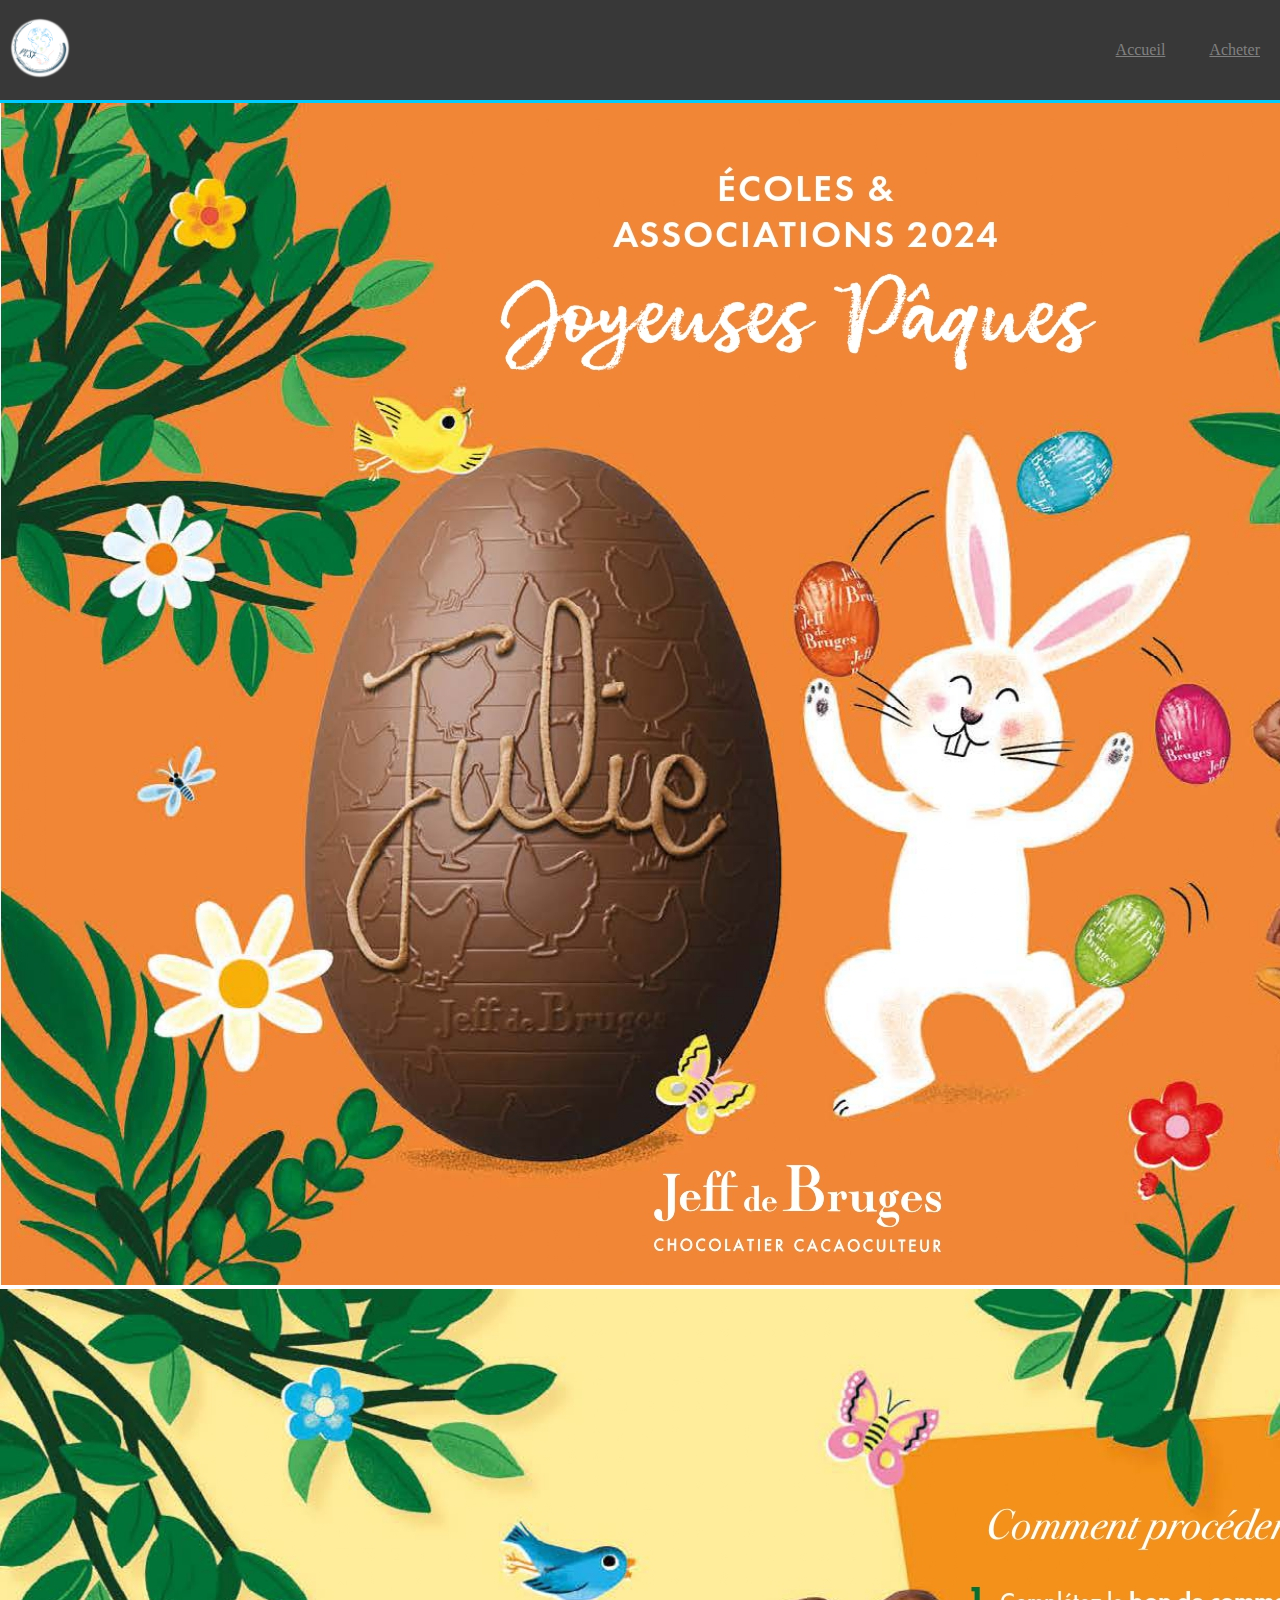
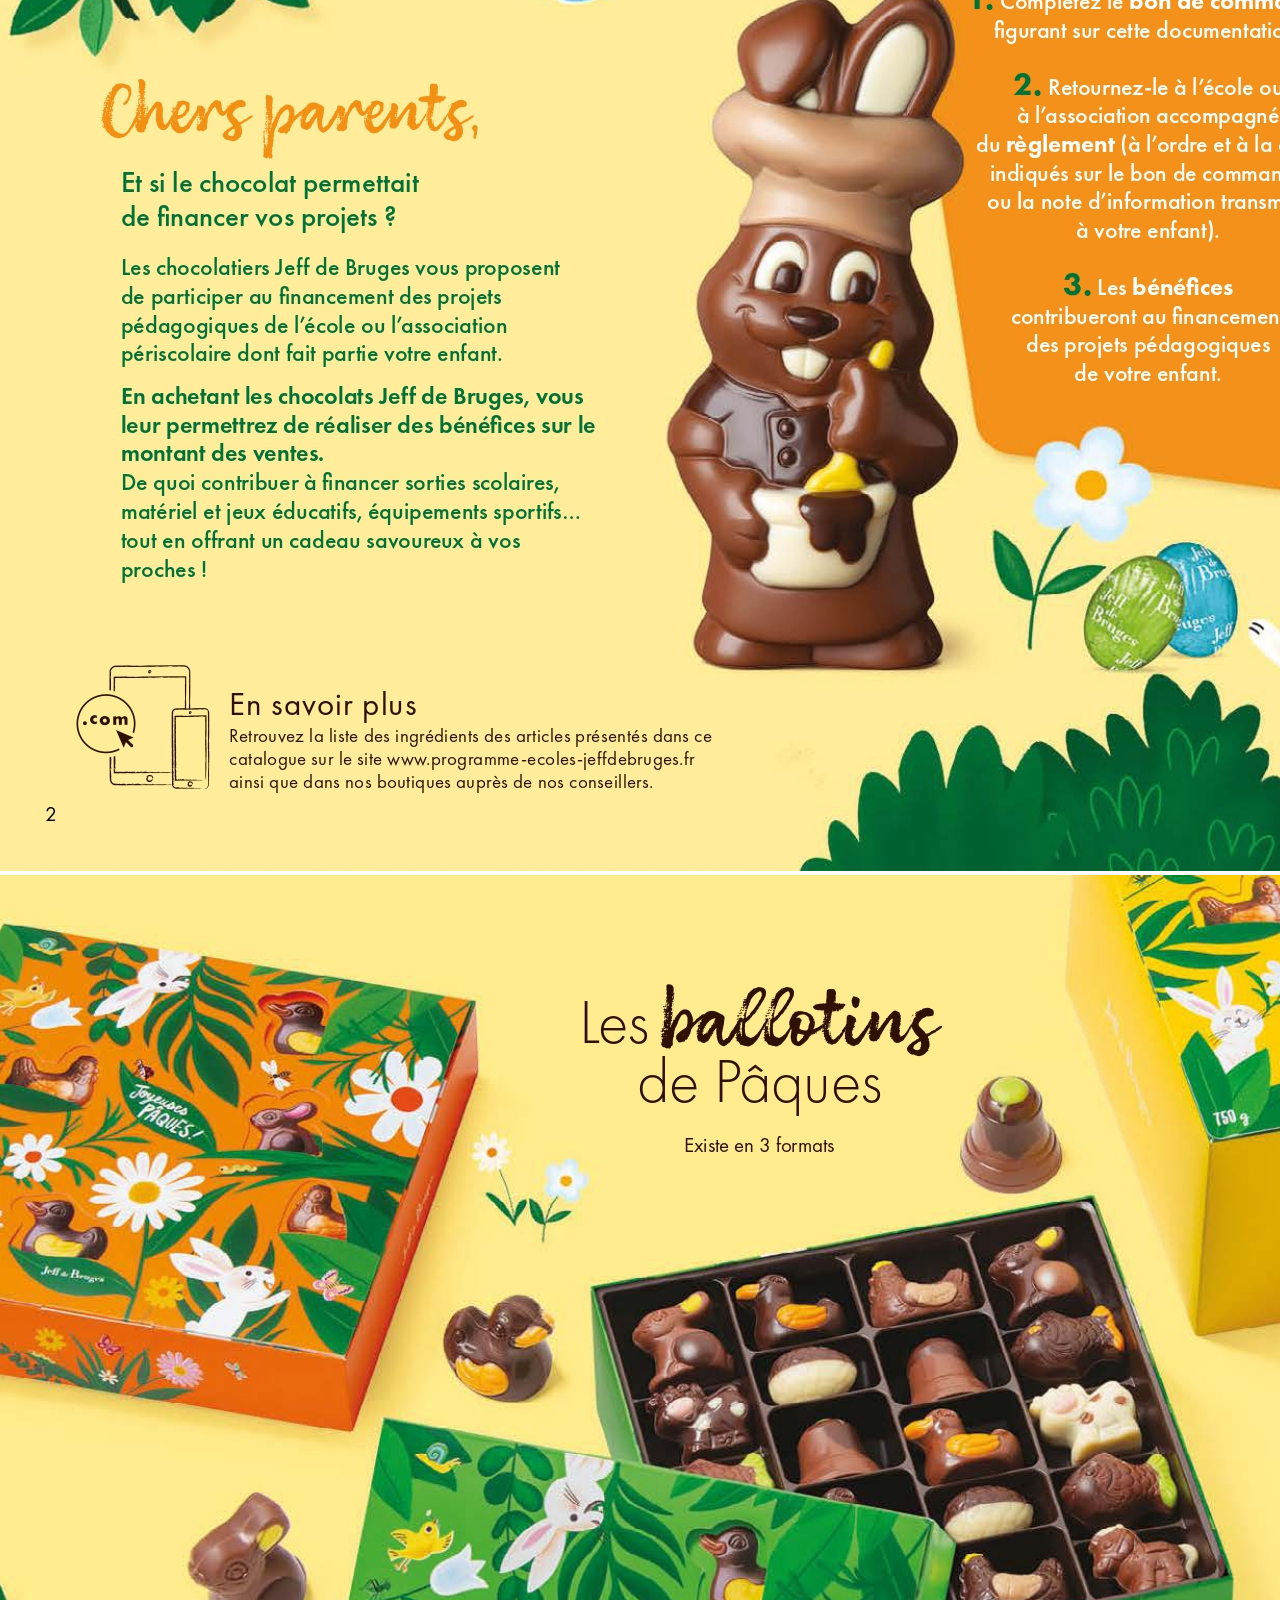
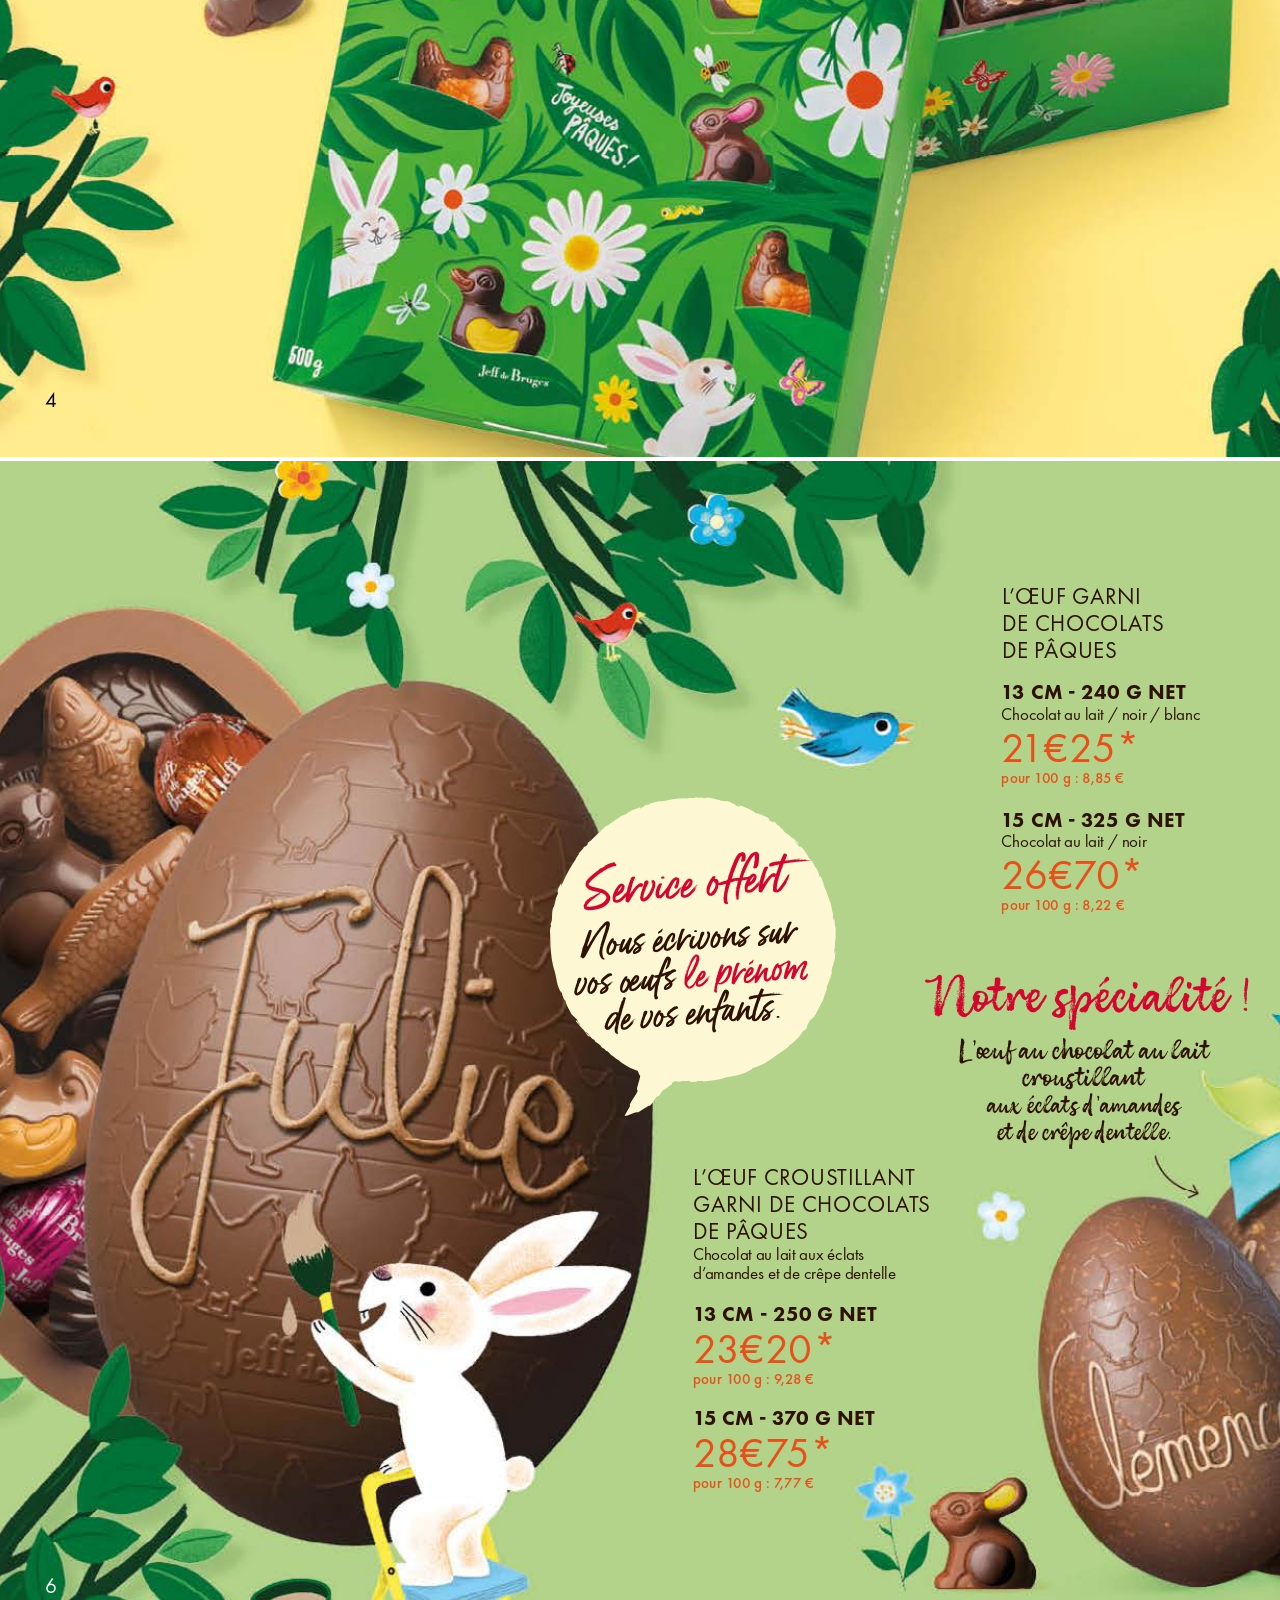
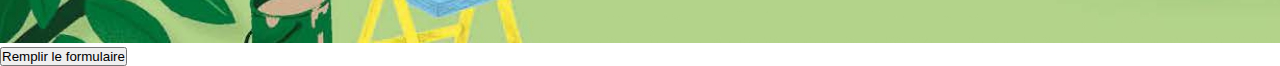
<file: index.html>
<!DOCTYPE html>
<html>
  <head>
    <meta charset="UTF-8" />
    <meta name="viewport" content="width=device-width, initial-scale=1.0" />
    <link rel="preconnect" href="https://fonts.googleapis.com" />
    <link rel="preconnect" href="https://fonts.gstatic.com" crossorigin />
    <link rel="stylesheet" href="assets/css/styles.css" />
    <title>PESF</title>
  </head>
  <body>
    <nav>
      <a href="#">
        <img
          src="assets/img/logo.png"
          alt="Logo"
          style="width: 60px; margin: 10px"
        />
      </a>
      <div>
        <ul>
          <li>
            <a class="active" href="index.html">Accueil</a>
          </li>
          <li>
            <a href="formulaire.html">Acheter</a>
          </li>
        </ul>
      </div>
    </nav>

    <!-- Section pour le catalogue en mode galerie à partir des PDF -->
    <section>
      <img
        class="img-gallery-index"
        src="assets/img/Catalogue Jeff de Bruges Ecoles et Associations_Paques 2024_page-0001.jpg"
        alt=""
      />
      <img
        class="img-gallery-index"
        src="assets/img/Catalogue Jeff de Bruges Ecoles et Associations_Paques 2024_page-0002.jpg"
        alt=""
      />
      <img
        class="img-gallery-index"
        src="assets/img/Catalogue Jeff de Bruges Ecoles et Associations_Paques 2024_page-0003.jpg"
        alt=""
      />
      <img
        class="img-gallery-index"
        src="assets/img/Catalogue Jeff de Bruges Ecoles et Associations_Paques 2024_page-0004.jpg"
        alt=""
      />
    </section>

    <!-- Section pour le bouton pour remplir le formulaire -->
    <section>
      <button href="formulaire.html">Remplir le formulaire</button>
    </section>
  </body>
</html>
</file>
<file: assets/css/styles.css>
* {
  padding: 0px;
  margin: 0px;
}

body {
  list-style: none;
}
:root {
  --blue: rgb(0, 204, 255);
}

*::selection {
  background: var(--blue);
}
header {
}
header {
}
nav {
  align-items: center;
  user-select: none;
  display: flex;
  flex-direction: row;
  background: rgb(56, 56, 56);
  justify-content: space-between;
  border-bottom: 3px solid var(--blue);
  height: 100px;
  width: 100%;
  font-family: "lemonmilkboldita";
  font-weight: 100;
}
nav > div > ul > li > a {
  color: gray;
}

nav li {
  display: inline;
  margin: 20px;
}

main {
}
form {
  display: flex;
}

footer {
  position: absolute;
  bottom: 0px;
  display: flex;
  flex-direction: column;
}
</file>
